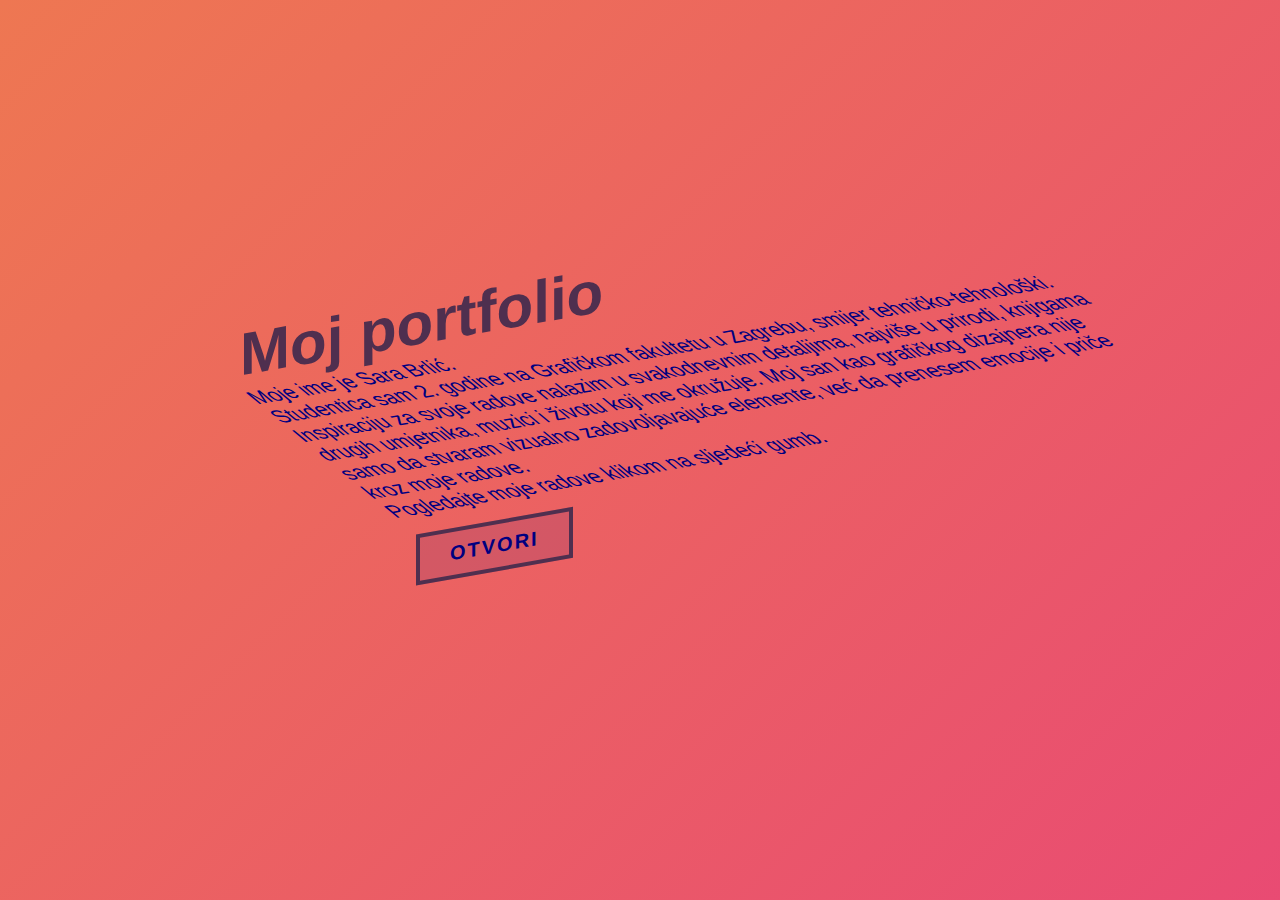
<file: index.html>
<html>
<head>
    <meta charset="UTF-8">
	<meta name="viewport" content="width=device-width, initial-scale=1.0">
    <title>Sara Brlić - portfolio</title>
    <link rel="stylesheet" href="stil.css">
</head>
<body>
<div class="sve">
  <h1>Moj portfolio</h1>
  <div class="paragraf">
       <p> Moje ime je Sara Brlić. <br>
	   Studentica sam 2. godine na Grafičkom fakultetu u Zagrebu, smijer tehničko-tehnološki. 
	   Inspiraciju za svoje radove nalazim u svakodnevnim detaljima, najviše u prirodi, knjigama 
	   drugih umjetnika, muzici i životu koji me okružuje. Moj san kao grafičkog dizajnera nije 
	   samo da stvaram vizualno zadovoljavajuće elemente, već da prenesem emocije i priče kroz 
	   moje radove. <br>
	   Pogledajte moje radove klikom na sljedeći gumb.
	   </p>
	   <a href="portfolio.html"><b>Otvori</b></a>   
  </div>
</div>
</body>
</html>
</file>
<file: stil.css>
*{
	margin: 0;
	padding: 0;
	font-family: Arial;
}

/*sve*/
body{
	display: flex;
	justify-content: center;
	align-items: center;
	flex-direction: column;
	background: linear-gradient(-45deg, #23d5ab, #23a6d5, #e73c7e,  #ee7752);
	background-size: 400% 400%;
    animation: gradient 10s ease infinite;
}
@keyframes gradient {
    0% {
        background-position: 0% 50%;
    }
    50% {
        background-position: 100% 50%;
    }
    100% {
        background-position: 0% 50%;
    }
}

/*prvastranica*/
.sve{
	position: relative;
	margin-top: 250px;
	width: 800px;
	transform: skewY(-10deg);
}

.sve h1{
	position: relative;
	font-size: 60px;
	color: rgba(79,47,79);
}
.sve .paragraf{
	transform-origin:  top;
	transform: skewX(45deg);
}
.sve .paragraf p{
	font-size: 20px;
	color: rgba(0,0,128);
}
.sve .paragraf a{
	position: relative;
	padding: 10px 30px;
	display: inline-block;
	background: rgba(0,0,128,0.1);
	transform-origin: top;
	margin-top: 15px;
	border: 4px solid rgba(79,47,79);
	transform: skew(-45deg);
	text-decoration: none;
	text-transform: uppercase;
	letter-spacing: 2px;
	font-size: 20px;
	color: rgba(0,0,128);
}
.sve .paragraf a:hover{
	background: rgba(0,0,128);
	color: rgba(205,201,201);
}

/*drugastranica*/
.svee{
	padding-left: 400px;
	display: flex;
	width: 700px;
	height: 2900px;
	margin:10px;
	padding:10px;
	border: 5px solid rgba(0,0,128); 
	-webkit-animation-name: background;
    -webkit-animation-duration: 5s;
    -webkit-animation-timing-function: ease-in-out;
    -webkit-animation-iteration-count: infinite;    
    -webkit-animation-play-state: running;
    animation-name: background;
    animation-duration: 5s;
    animation-timing-function: ease-in-out;
    animation-iteration-count: infinite;    
    animation-play-state: running;
    background-color:rgba(188,210,238);
}

@-webkit-keyframes background{
    0%     {background-color: rgba(188,210,238);}
    50%  {background-color:rgba(255,228,225);}
    100%  {background-color:rgbargba(188,210,238);}
}

@keyframes background{
    0%    {background-color: rgba(188,210,238);}
    50%  {background-color:rgba(255,228,225);}
    100%  {background-color:rgba(188,210,238);}
}

.svee a{
	position: relative;
	perspective:1000px;
	font-size: 12px;
	font-weight: bold;
	text-align:center;
	background: rgba(0,0,128,0.1);
	border: 4px solid rgba(79,47,79);
	border-radius:5%;
	color: rgba(0,0,128);
	width: 100px;
	height: 50px;
	padding: 10px;
	transform:  rotateX(50deg);
    transform-origin: 0 100%; 
    transition: transform 0.3s ease-in-out; 
	text-decoration:none;
	text-transform: uppercase;
}
.svee a:hover{
	background: rgba(0,0,128);
	color: rgba(205,201,201);
	transform: scale(1);
}


/*podnaslovi na drugoj stranici*/
#prvidio {
    position:absolute;
	font-size:20px;
	top:150px;
	width: 700px;
    height: 50px;
    background: rgba(0,0,128,0.1);
    color: rgba(79,47,79);
}
#drugidio{
    position:absolute;
	font-size:20px;
	top: 450px;
	width: 700px;
    height: 50px;
    background: rgba(0,0,128,0.1);
    color: rgba(79,47,79);
}
#trecidio{
    position:absolute;
	font-size:20px;
	top:450px;
	width: 700px;
    height: 80px;
    background: rgba(0,0,128,0.1);
    color: rgba(79,47,79);
}
#cetvrtidio{
    position: absolute;
	font-size: 20px;
	top: 460px;
	width: 700px;
    height: 50px;
    background: rgba(0,0,128,0.1);
    color: rgba(79,47,79);
}
#petidio{
    position: absolute;
	font-size: 20px;
	top: 450px;
	width: 700px;
    height: 50px;
    background: rgba(0,0,128,0.1);
    color: rgba(79,47,79);
}
#sestidio{
    position: absolute;
	font-size: 20px;
	top: 450px;
	width: 700px;
    height: 105px;
    background: rgba(0,0,128,0.1);
    color: rgba(79,47,79);
}
.svee h2{ 
	width: 250px;
}

	  
/*olovka*/	  
.slikeolovka{
	position:relative;
	top: 50px;
	display: flex;
	height: 320px;
	gap: 16px;
}
.slikeolovka div{
	flex: 1;
	border-radius: 16px;
	background-position: center;
	background-repeat: no-repeat;
	background-size: auto 100%;
	transition: all .s cubic-bezier (.25, .4, .45, 1.4);
}
.slikeolovka div:hover{
	flex: 5;
}
/*boja*/
.slikeboja{
	position:relative;
	top: 50px;
	display: flex;
	height: 320px;
	gap: 16px;
}
.slikeboja div{
	flex: 1;
	border-radius: 16px;
	background-position: center;
	background-repeat: no-repeat;
	background-size: auto 100%;
	transition: all .s cubic-bezier (.25, .4, .45, 1.4);
}
.slikeboja div:hover{
	flex: 5;
}
/*rapidograf*/
.slikerapidograf{
	position:relative;
	top: 40px;
	display: flex;
	height: 320px;
	gap: 16px;
}
.slikerapidograf div{
	flex: 1;
	border-radius: 16px;
	background-position: center;
	background-repeat: no-repeat;
	background-size: auto 100%;
	transition: all .s cubic-bezier (.25, .4, .45, 1.4);
}
.slikerapidograf div:hover{
	flex: 5;
}
/*rapidograf*/
.slikemural{
	position:relative;
	top: 50px;
	display: flex;
	height: 320px;
	gap: 16px;
}
.slikemural div{
	flex: 1;
	border-radius: 16px;
	background-position: center;
	background-repeat: no-repeat;
	background-size: auto 100%;
	transition: all .s cubic-bezier (.25, .4, .45, 1.4);
}
.slikemural div:hover{
	flex: 5;
}
/*digitalno*/
.slikedigitalno{
	position:relative;
	top: 50px;
	display: flex;
	height: 320px;
	gap: 16px;
}
.slikedigitalno div{
	flex: 1;
	border-radius: 16px;
	background-position: center;
	background-repeat: no-repeat;
	background-size: auto 100%;
	transition: all .s cubic-bezier (.25, .4, .45, 1.4);
}
.slikedigitalno div:hover{
	flex: 5;
}
/*platnenetorbe*/
.sliketorbe{
	position:relative;
	top: 50px;
	display: flex;
	height: 320px;
	gap: 16px;
}
.sliketorbe div{
	flex: 1;
	border-radius: 16px;
	background-position: center;
	background-repeat: no-repeat;
	background-size: auto 100%;
	transition: all .s cubic-bezier (.25, .4, .45, 1.4);
}
.sliketorbe div:hover{
	flex: 5;
}
</file>
